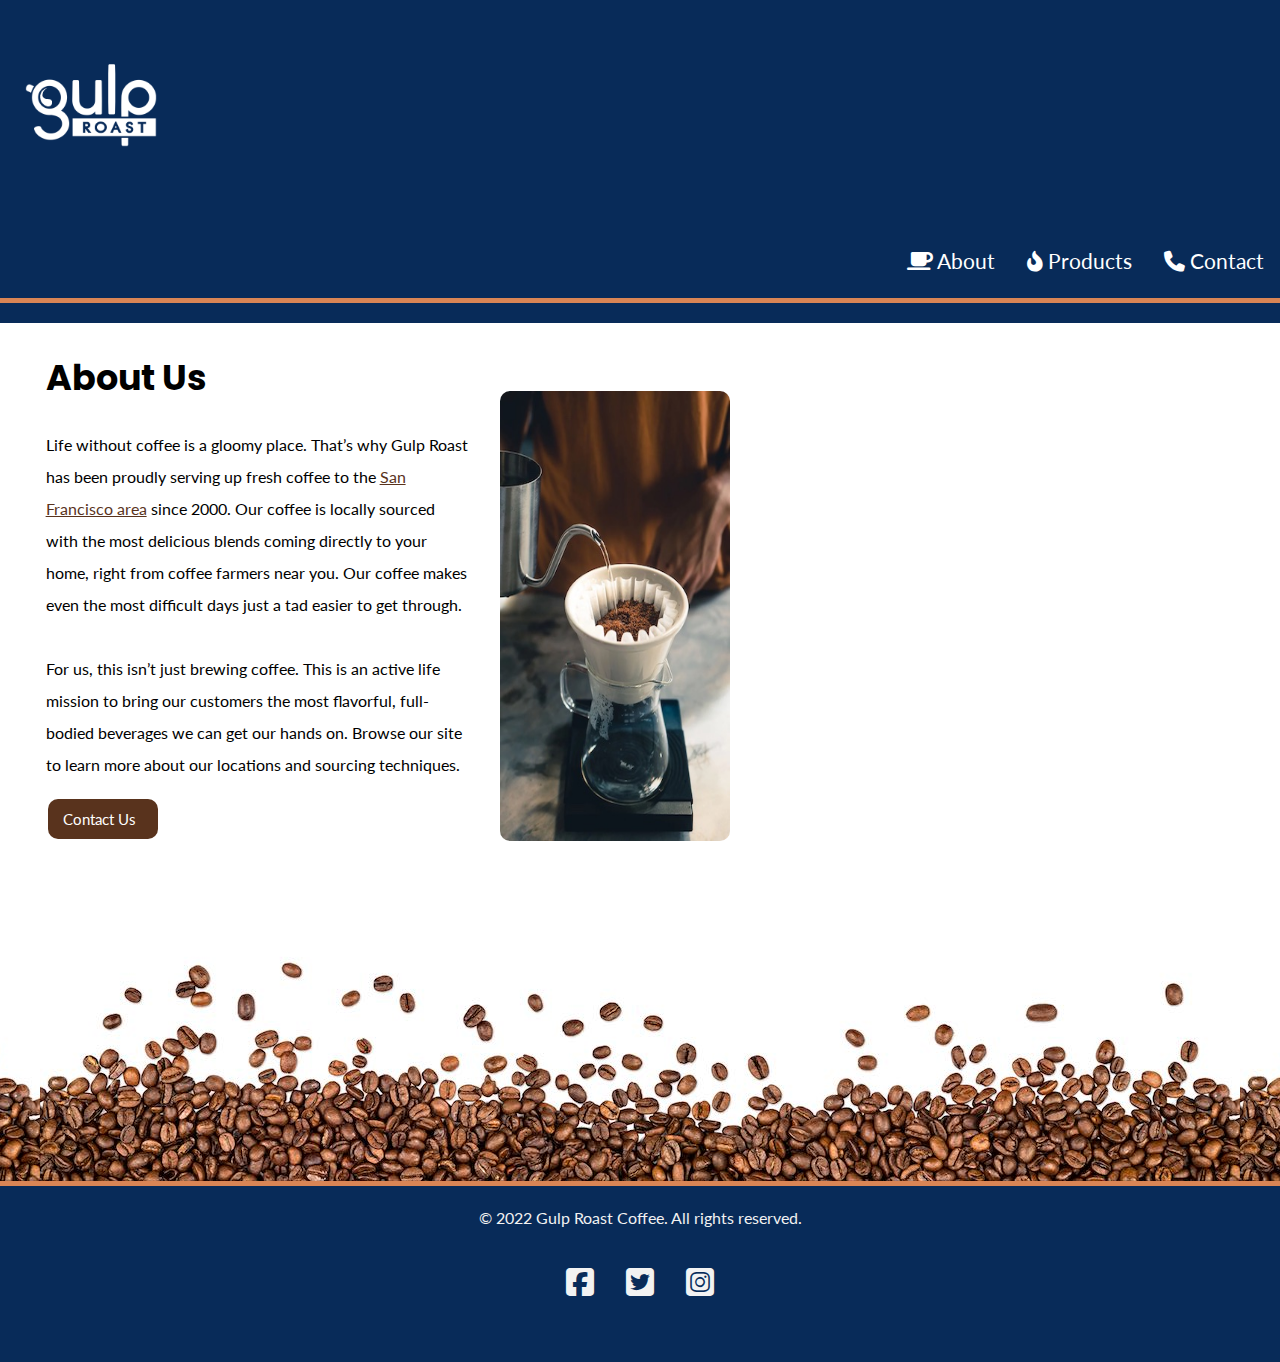
<file: index.html>
<!DOCTYPE html>
<html lang="en">
<head>
    <meta charset="UTF-8">
    <meta http-equiv="X-UA-Compatible" content="IE=edge">
    <meta name="viewport" content="width=device-width, initial-scale=1.0">
    <title>Gulp Coffee Website</title>
    <link rel="stylesheet" type="text/css" href="stylepractice.css">
<!-- Google Awesome Font here-->
    <link rel="preconnect" href="https://fonts.googleapis.com">
<link rel="preconnect" href="https://fonts.gstatic.com" crossorigin>
<link href="https://fonts.googleapis.com/css2?family=Lato&family=Poppins:wght@700&display=swap" rel="stylesheet">
<link rel="stylesheet" href="https://cdnjs.cloudflare.com/ajax/libs/font-awesome/6.4.0/css/all.min.css">
</head>
<body>
    <header>
        <nav>
          <ul>
            <li class="logo"><a href="https://uxuicurriculum.wixsite.com/gulproast"><img src="media/gulp-logo-light.png" alt="Gulp Roast. Click for home." /></a></li>
            <li><a href="https://uxuicurriculum.wixsite.com/gulproast"><span aria-hidden="true" class="fa-solid fa-mug-saucer"></span> About</a></li>
            <li><a href="product.html"><span aria-hidden="true" class="fa-solid fa-fire-flame-curved"></span> Products</a></li>
            <li><a href="https://uxuicurriculum.wixsite.com/gulproast"><span aria-hidden="true" class="fa-solid fa-phone"></span> Contact</a></li>
          </ul>
        </nav>
      </header>
      <div class="main-bkgd">
        <section class="main">
          <article>
            <h1>About Us</h1>
            <p>Life without coffee is a gloomy place. That’s why Gulp Roast has been proudly serving up fresh coffee to the <a href="https://goo.gl/maps/3rAyszfwSDx8Si2Y9" target="_blank">San Francisco area</a> since 2000. Our coffee is locally sourced with the most delicious blends coming directly to your home, right from coffee farmers near you. Our coffee makes even the most difficult days just a tad easier to get through.</p>
      
            <p>For us, this isn’t just brewing coffee. This is an active life mission to bring our customers the most flavorful, full-bodied beverages we can get our hands on. Browse our site to learn more about our locations and sourcing techniques.</p>
      
            <a class="button" href="https://uxuicurriculum.wixsite.com/gulproast">Contact Us</a>
          </article>
          <figure>
            <img src="media/gulp-pouring-coffee-vertical.jpg" alt="Making pour-over coffee at our shop."/>
          </figure>
        </section>
      </div>
      <footer>
        <p>&copy; 2022 Gulp Roast Coffee. All rights reserved.</p>
        <ul>
          <li>
            <a href="https://facebook.com" target="_blank">
              <span aria-hidden="true" class="fa-brands fa-facebook-square"></span>
              <span class="sr-only">Facebook</span>
            </a>
          </li>
          <li>
            <a href="https://twitter.com" target="_blank">
              <span aria-hidden="true" class="fa-brands fa-twitter-square"></span>
              <span class="sr-only">Twitter</span>
            </a>
          </li>
          <li>
            <a href="https://instagram.com" target="_blank">
              <span aria-hidden="true" class="fa-brands fa-instagram-square"></span>
              <span class="sr-only">Instagram</span>
            </a>
          </li>
        </ul>
      </footer>
</body>
</html>
</file>
<file: stylepractice.css>
body {
    background-color: #082B59;
    margin: 0;
    padding: 0;
    font-family: 'Lato', sans-serif;
    line-height: 2;
  }
  h1, h2, h3 {
    font-family: 'Poppins', sans-serif;
  }
  h1 {
    font-size: 35px;
    font-weight: 700;
    margin-bottom: 0;
    margin-top: 0;
  }
    /* might need to change border bottom size */
    img {
        max-width: 100%;
      }
      a {
        color: #59331d;
      }
      a:hover {
        text-decoration: none;
      }
      header {
        border-bottom: 5px solid #d98555;
      }
       /* navbar styling */
  nav ul {
    padding: 0;
    margin: 0;
    list-style-type: none;
    display: flex;
    flex-flow: column;
    justify-content: center;
    text-align: center;
  }
  nav li {
    margin: 0 1rem 1rem 1rem;
    font-size: 1.3rem;
  }
  /* max width on the image in pixels */
  nav .logo img {
    max-width: 150px;
  }
  /* flex basis on the image container, li */
  nav .logo {
    flex-basis: 100%;
    text-align: center;
  }
  nav a {
    color: white;
    text-decoration: none;
    display: block;
  }
  nav a:hover {
    color: #d98555;
  }
   /* establishes a white background */
   .main-bkgd {
    background: #ffffff url(/media/gulp-bottom-beans.jpg) repeat-x bottom;
    padding-bottom: 300px;
  }
  .main {
    max-width: 550px;
    margin: 0;
    padding: 6rem 2rem;
    display: flex;
    flex-flow: column;
    justify-content: center;
  }
  article {
    padding: 0 2rem;
  }
  figure {
    margin: 3rem 0 0 0;
    flex-basis: 100%;
    border-radius: 10px;
  }
  figure img {
    width: 500px;
    height: 10px;
    border-radius: 10px;
  }
  .button {
    background-color: #59331D;
  border: none;
  padding: 5px 15px;
  margin: 2px;
  width: 80px;
  font-family: "Lato", bold;
  font-size: 15px;
  color: #ffffff;
  text-decoration: none;
  border-radius: 10px;
  }
  .button:hover {
    background-color: #f2f2f2;
    color: #59331d;
  }
footer {
  color: #f2f2f2;
  text-align: center;
  border-top: 5px solid #d98555;
}
footer ul {
  list-style-type: none;
  padding: 0;
  margin: 0;
  display: flex;
  flex-flow: row wrap;
  justify-content: center;
}
footer a {
  color: #f2f2f2;
  font-size: 2rem;
  display: block;
  margin: 0 1rem 3rem 1rem;
}

/*tablet devices*/
@media (min-width: 768px){
    /* navbar styling */
  nav ul {
    padding: 0;
    margin: 0;
    list-style-type: none;
    display: flex;
    flex-flow: row wrap;
    justify-content: center;
    text-align: center;
  }
    nav .logo {
        flex-basis: 100%;
        text-align: center;
      }
  .main {
    min-width: 768px;
    display: flex;
    flex-direction: row;
    flex-wrap: wrap; 
    flex-basis: 100%;
    margin-top: 20px;
    margin-bottom: 20px;
    padding: 20px;
  }
}
article {
   display: flex;
   flex-direction: column;
   flex-wrap: wrap; 
   width: 55%;
   text-align: block;
   padding: 0;
  }
  figure {
  display: flex;
  flex-direction: row;
  flex-wrap: wrap;
  flex-basis: 30%;
  padding-left: 2rem;
  padding-right: 2rem;
  }
  figure img {
    max-width: 100%;
    height: auto;
    border-radius: 10px;
  }
.hiddencaption {
   visibility: hidden;
  }

/*desktop devices*/
@media (min-width: 900px) {
    nav ul {
        padding: 0;
        margin: 0;
        list-style-type: none;
        display: flex;
        flex-flow: row wrap;
        justify-content: right;
      }
      nav li {
        text-align: right;
      }
      nav a {
        margin-top: 3.5rem;
      }
      nav .logo {
        flex-basis: 100%;
        text-align: left;
      }  
}
</file>
